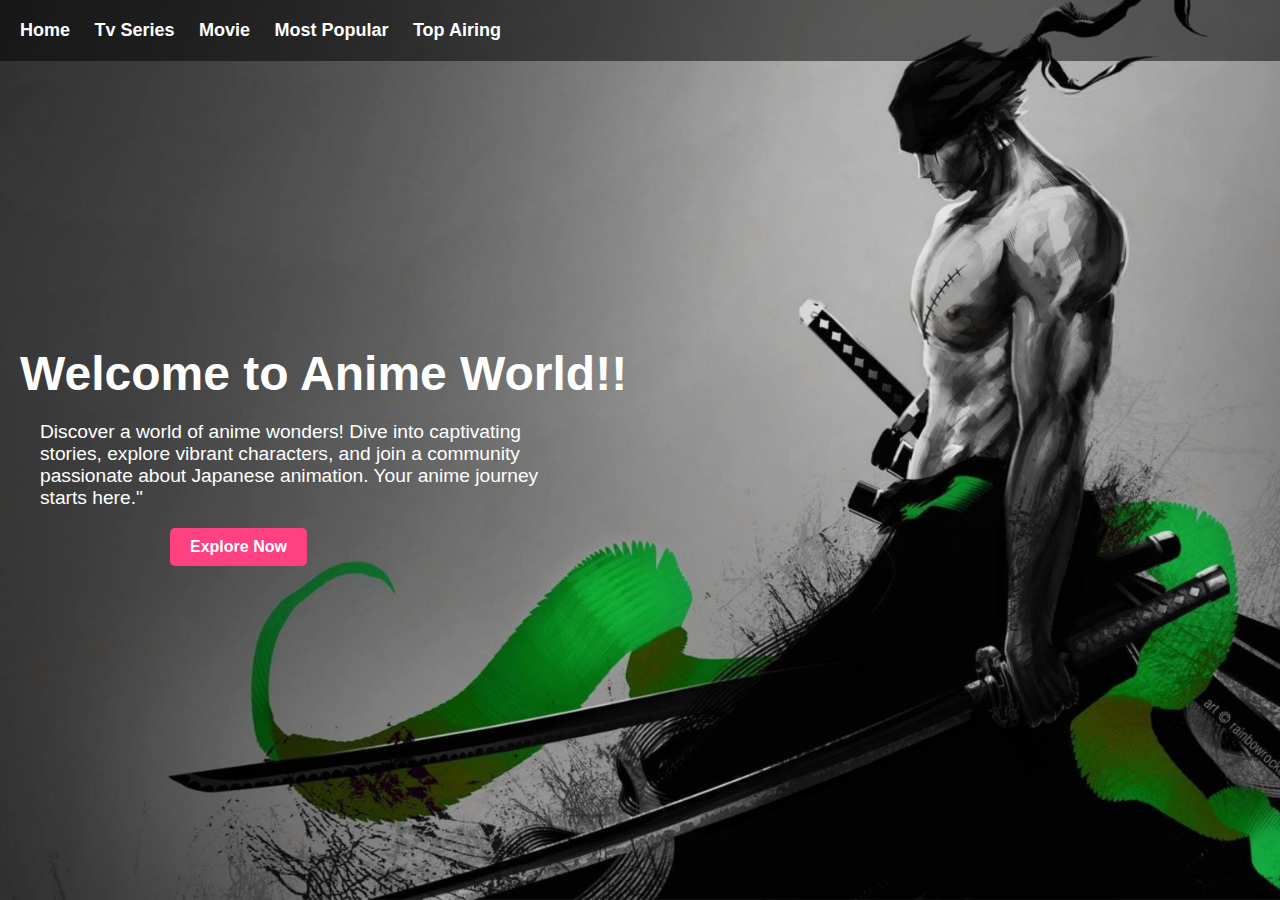
<file: Landing page/index.html>
<!DOCTYPE html>
<html lang="en">
<head>
  <meta charset="UTF-8">
  <meta name="viewport" content="width=device-width, initial-scale=1.0">
  <link rel="stylesheet" href="style.css">
  <title>Landing Page</title>
</head>
<body>

  <header>
    <nav>
      <ul>
        <li><a href="#">Home</a></li>
        <li><a href="#">Tv Series</a></li>
        <li><a href="#">Movie</a></li>
        <li><a href="#">Most Popular</a></li>
        <li><a href="#">Top Airing</a></li>
      </ul>
    </nav>
  </header>

  <section class="hero">
    <div class="background-image"></div>
    <div class="content">
      <h1>Welcome to Anime World!!</h1>
      <p>Discover a world of anime wonders! Dive into captivating stories, explore vibrant characters,
         and join a community passionate about Japanese animation. Your anime journey starts here."</p>
      <a href="#" class="button">Explore Now</a>
    </div>
  </section>

</body>
</html
</file>
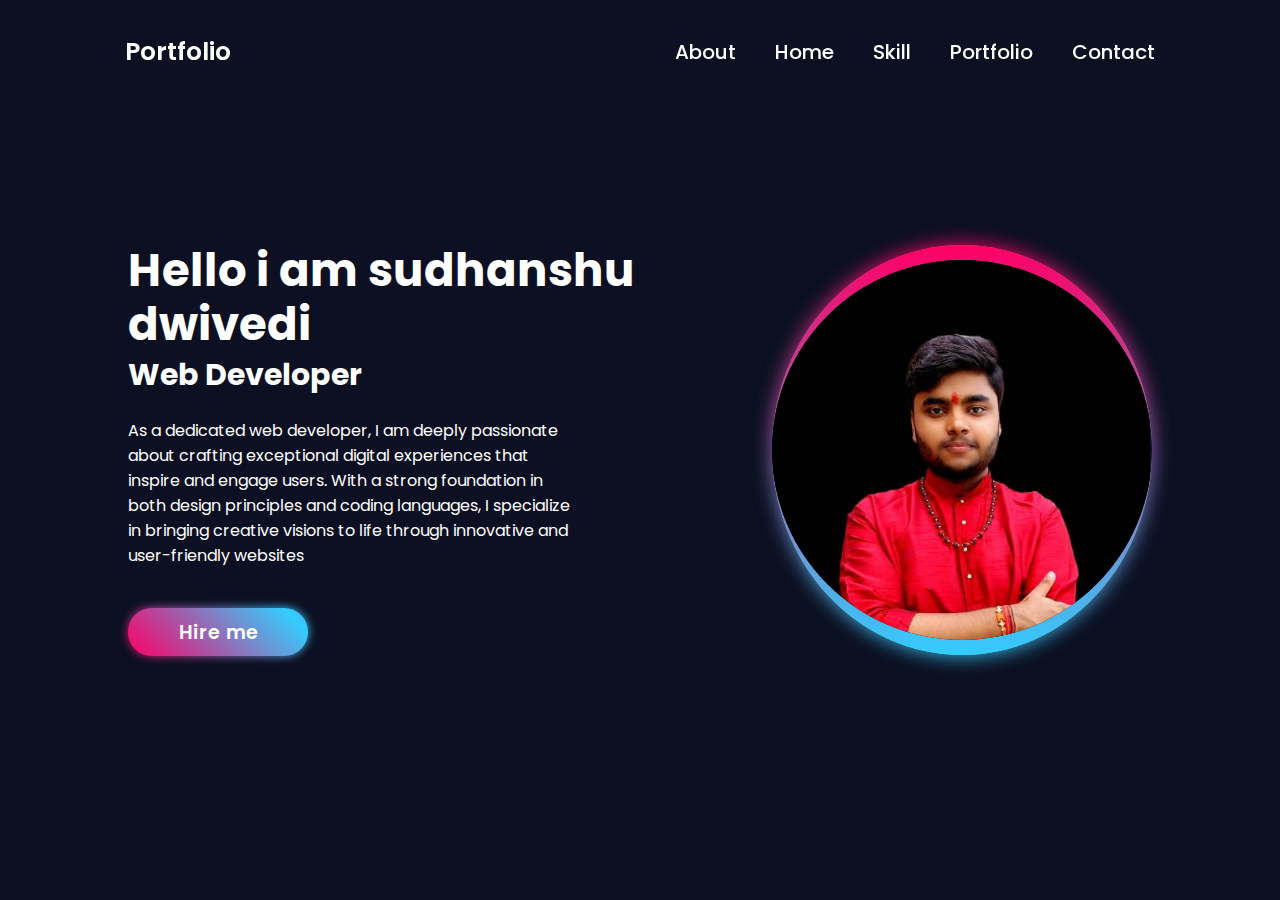
<file: Portfolio/INDEX.HTML>
<!DOCTYPE html>
<html lang="en">
<head>
  <meta charset="UTF-8">
  <meta name="viewport" content="width=device-width, initial-scale=1.0">
  <title>Document</title>
  <link rel="stylesheet" href="style.css">

</head>
<body>
   <header class="header">
    <a href="#" class="logo">Portfolio</a>
    <nav class="navbar">
      <a href="#">About</a>
      <a href="#">Home</a>
      <a href="#">Skill</a>
      <a href="#">Portfolio</a>
      <a href="#">Contact</a>
    </nav>
   </header>
   <section class="home">
    <div class="hone-section">
      <h1>Hello i am sudhanshu dwivedi</h1>
      <h3>Web Developer</h3>
      <p>As a dedicated web developer, I am deeply passionate about crafting exceptional digital experiences that inspire and engage users. With a strong foundation in both design principles and coding languages, I specialize in bringing creative visions to life through innovative and user-friendly websites</p>
      <a href="#" class="buttrn">Hire me</a>
    </div>
    <div class="home-img">
      <div class="image">
        <span></span>
        <span></span>
        <div class="profile">
        <img src="WhatsApp Image 2024-03-14 at 9.18.20 PM.jpeg" alt="profile">
      </div>
    </div>
   </section>
</body>
</html>
</file>
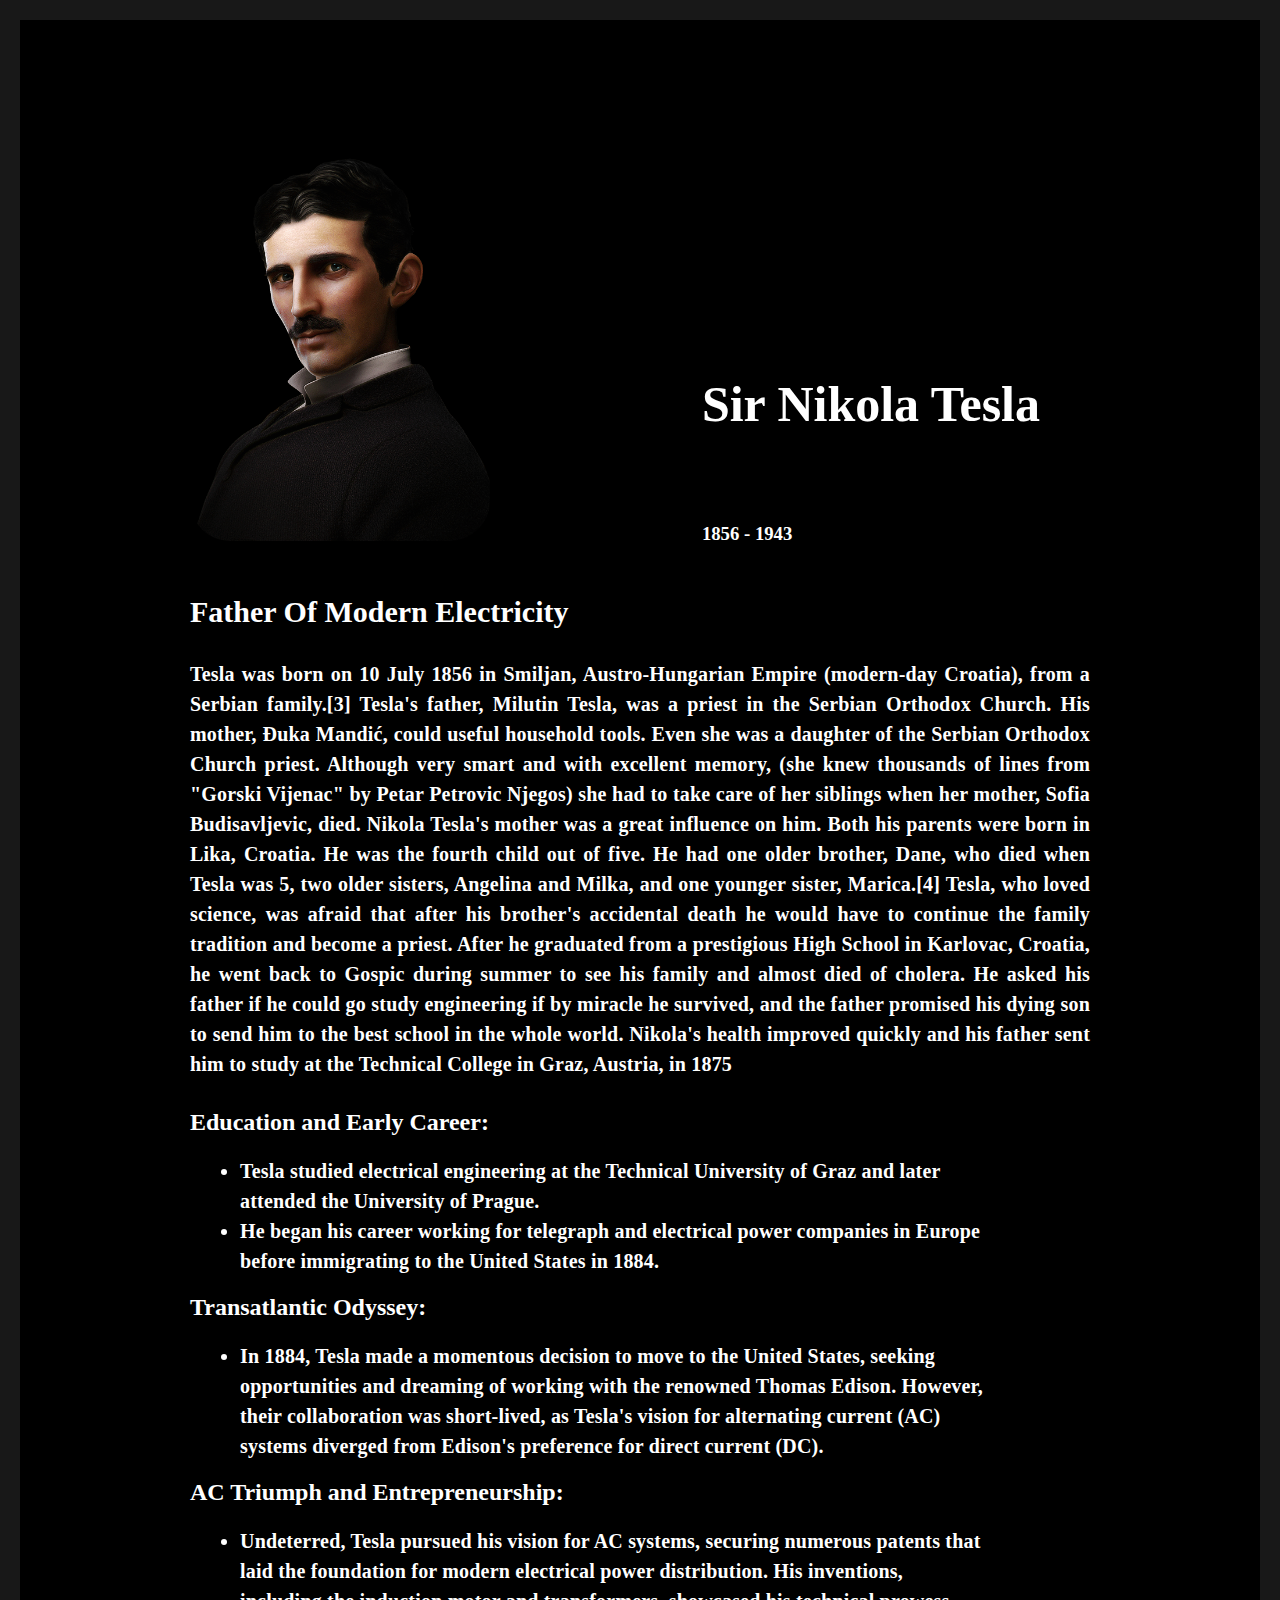
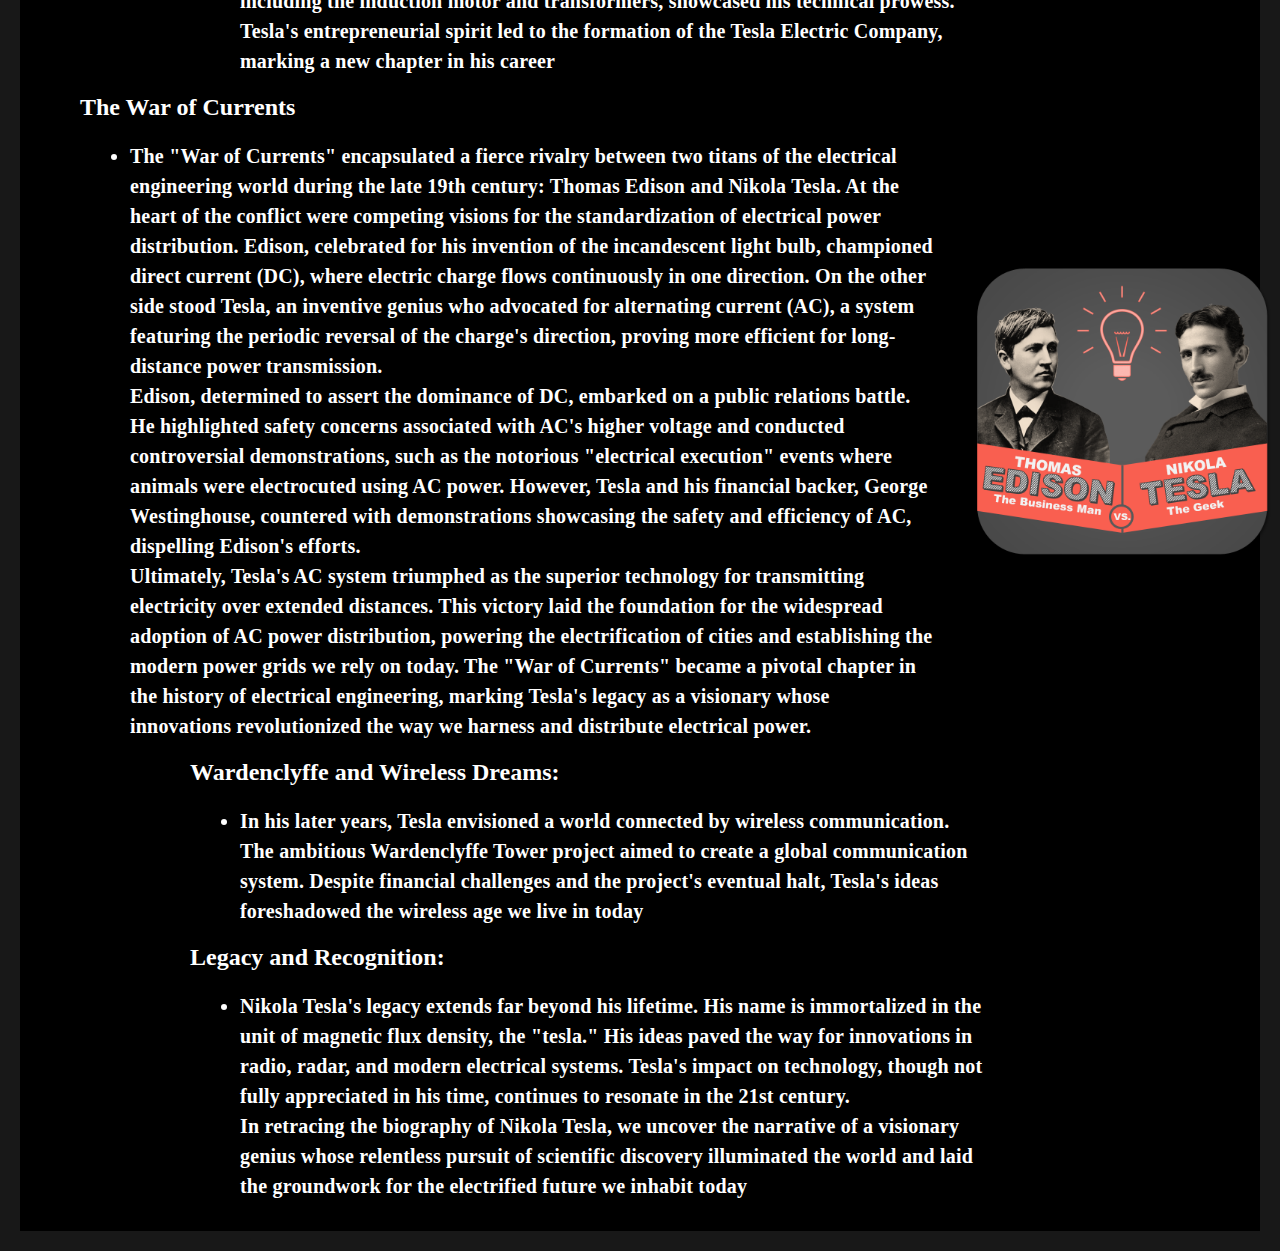
<file: Tribute page/index.html>
<!DOCTYPE html>
<html lang="en">

<head>
  <meta charset="UTF-8">
  <meta http-equiv="X-UA-Compatible" content="IE=edge">
  <meta name="viewport" content="width=device-width, initial-scale=1.0">
  <title>Nikola Tesla</title>
  <link rel="stylesheet" href="style.css">
</head>

<body>
  <div class="container">
    <div class="content">
      <section class="main">
        <div class="image_container">
          <img src="pngwing.com(1).png" alt="Tribute">
        </div>
        <div>
          <h1 class="name">
            Sir Nikola Tesla
          </h1>
          <h3 class="date">1856 - 1943</h3>
        </div>
      </section>
      <section class="m">
        <h2>
          Father Of Modern Electricity
        </h2>
        <p>
          <b>Tesla was born on 10 July 1856 in Smiljan, Austro-Hungarian Empire (modern-day Croatia), from a Serbian
            family.[3] Tesla's father, Milutin Tesla, was a priest in the Serbian Orthodox Church. His mother, Đuka
            Mandić, could useful household tools. Even she was a daughter of the Serbian Orthodox Church priest.
            Although very smart and with excellent memory, (she knew thousands of lines from "Gorski Vijenac" by Petar
            Petrovic Njegos) she had to take care of her siblings when her mother, Sofia Budisavljevic, died. Nikola
            Tesla's mother was a great influence on him. Both his parents were born in Lika, Croatia. He was the fourth
            child out of five. He had one older brother, Dane, who died when Tesla was 5, two older sisters, Angelina
            and Milka, and one younger sister, Marica.[4]

            Tesla, who loved science, was afraid that after his brother's accidental death he would have to continue the
            family tradition and become a priest. After he graduated from a prestigious High School in Karlovac,
            Croatia, he went back to Gospic during summer to see his family and almost died of cholera. He asked his
            father if he could go study engineering if by miracle he survived, and the father promised his dying son to
            send him to the best school in the whole world. Nikola's health improved quickly and his father sent him to
            study at the Technical College in Graz, Austria, in 1875
        </p>
      </section>
      <section class="bio">
        <h2>Education and Early Career:</h2>
        <ul>
          <li>
            Tesla studied electrical engineering at the Technical University of Graz and later attended the University
            of Prague.
          </li>
          <li>
            He began his career working for telegraph and electrical power companies in Europe before immigrating to the
            United States in 1884.
          </li>
        </ul>
        <br>
        <h2>Transatlantic Odyssey:</h2>
        <ul>
          <li>
            In 1884, Tesla made a momentous decision to move to the United States, seeking opportunities and dreaming of
            working with the renowned Thomas Edison. However, their collaboration was short-lived, as Tesla's vision for
            alternating current (AC) systems diverged from Edison's preference for direct current (DC).
          </li>
        </ul>
        <br>
        <h2>AC Triumph and Entrepreneurship:</h2>
        <ul>
          <li>
            Undeterred, Tesla pursued his vision for AC systems, securing numerous patents that laid the foundation for
            modern electrical power distribution. His inventions, including the induction motor and transformers,
            showcased his technical prowess. Tesla's entrepreneurial spirit led to the formation of the Tesla Electric
            Company, marking a new chapter in his career
          </li>
        </ul>
        <br>
        <div class="tesla">
          <div class="battle">
            <img src="pngwing.com.png" alt="">
          </div>
          <h2>The War of Currents</h2>
          <ul>
            <li>
              The "War of Currents" encapsulated a fierce rivalry between two titans of the electrical engineering world
              during the late 19th century: Thomas Edison and Nikola Tesla. At the heart of the conflict were competing
              visions for the standardization of electrical power distribution. Edison, celebrated for his invention of
              the incandescent light bulb, championed direct current (DC), where electric charge flows continuously in
              one direction. On the other side stood Tesla, an inventive genius who advocated for alternating current
              (AC), a system featuring the periodic reversal of the charge's direction, proving more efficient for
              long-distance power transmission.
              <br>
              Edison, determined to assert the dominance of DC, embarked on a public relations battle. He highlighted
              safety concerns associated with AC's higher voltage and conducted controversial demonstrations, such as
              the notorious "electrical execution" events where animals were electrocuted using AC power. However, Tesla
              and his financial backer, George Westinghouse, countered with demonstrations showcasing the safety and
              efficiency of AC, dispelling Edison's efforts.
              <br>
              Ultimately, Tesla's AC system triumphed as the superior technology for transmitting electricity over
              extended distances. This victory laid the foundation for the widespread adoption of AC power distribution,
              powering the electrification of cities and establishing the modern power grids we rely on today. The "War
              of Currents" became a pivotal chapter in the history of electrical engineering, marking Tesla's legacy as
              a visionary whose innovations revolutionized the way we harness and distribute electrical power.
            </li>
          </ul>
        </div>
        <br>
        <h2>Wardenclyffe and Wireless Dreams:</h2>
        <ul>
          <li>
            In his later years, Tesla envisioned a world connected by wireless communication. The ambitious Wardenclyffe
            Tower project aimed to create a global communication system. Despite financial challenges and the project's
            eventual halt, Tesla's ideas foreshadowed the wireless age we live in today
          </li>
        </ul>
        <br>
        <h2>Legacy and Recognition:</h2>
        <ul>
          <li>
            Nikola Tesla's legacy extends far beyond his lifetime. His name is immortalized in the unit of magnetic flux
            density, the "tesla." His ideas paved the way for innovations in radio, radar, and modern electrical
            systems. Tesla's impact on technology, though not fully appreciated in his time, continues to resonate in
            the 21st century.
            <br>
            In retracing the biography of Nikola Tesla, we uncover the narrative of a visionary genius whose relentless
            pursuit of scientific discovery illuminated the world and laid the groundwork for the electrified future we
            inhabit today
          </li>
        </ul>
      </section>
    </div>
  </div>
</body>

</html>
</file>
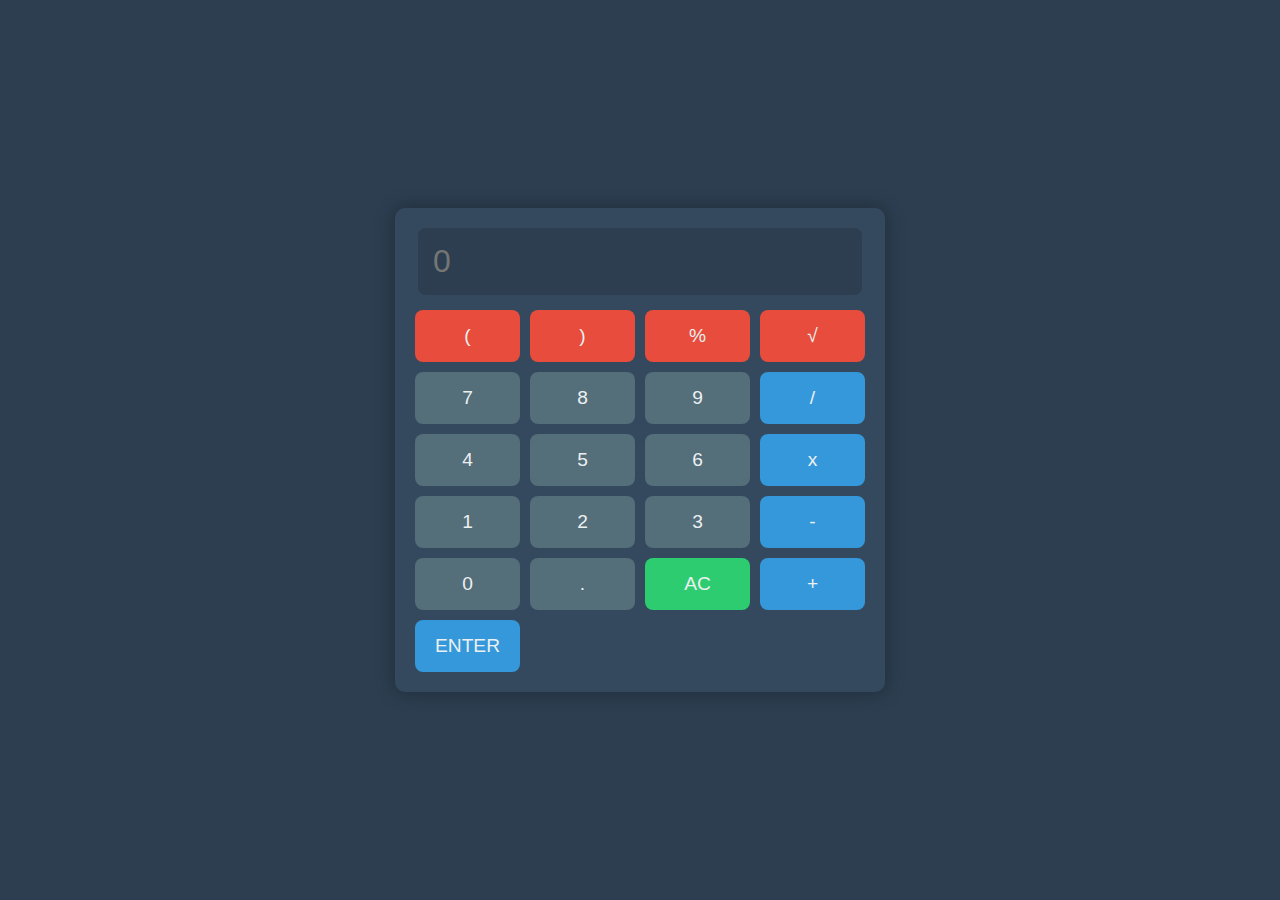
<file: Calculater project/intex.html>
<!DOCTYPE html>
<html lang="en">
<head>
  <meta charset="UTF-8">
  <meta name="viewport" content="width=device-width, initial-scale=1.0">
  <title>Calculator</title>
  <link rel="stylesheet" href="style.css">
</head>
<body>

  <div id="calculator">
    <input type="text" id="display" placeholder="0">
    <div class="buttons">
      <button class="special" onclick="Display('(')">(</button>
      <button class="special" onclick="Display(')')">)</button>
      <button class="special" onclick="Display('%')">%</button>
      <button class="special" onclick="calculateSquareRoot()">√</button>
      <button onclick="Display('7')">7</button>
      <button onclick="Display('8')">8</button>
      <button onclick="Display('9')">9</button>
      <button class="operatorButton" onclick="Display('/')">/</button>
      <button onclick="Display('4')">4</button>
      <button onclick="Display('5')">5</button>
      <button onclick="Display('6')">6</button>
      <button class="operatorButton" onclick="Display('*')">x</button>
      <button onclick="Display('1')">1</button>
      <button onclick="Display('2')">2</button>
      <button onclick="Display('3')">3</button>
      <button class="operatorButton" onclick="Display('-')">-</button>
      <button onclick="Display('0')">0</button>
      <button onclick="Display('.')">.</button>
      <button class="clear" onclick="clearDisplay()">AC</button>
      <button class="operatorButton" onclick="Display('+')">+</button>
      <button class="operatorButton" onclick="calculateResult()">ENTER</button>
    </div>
  </div>

  <script src="app.js"></script>

</body>
</html
</file>
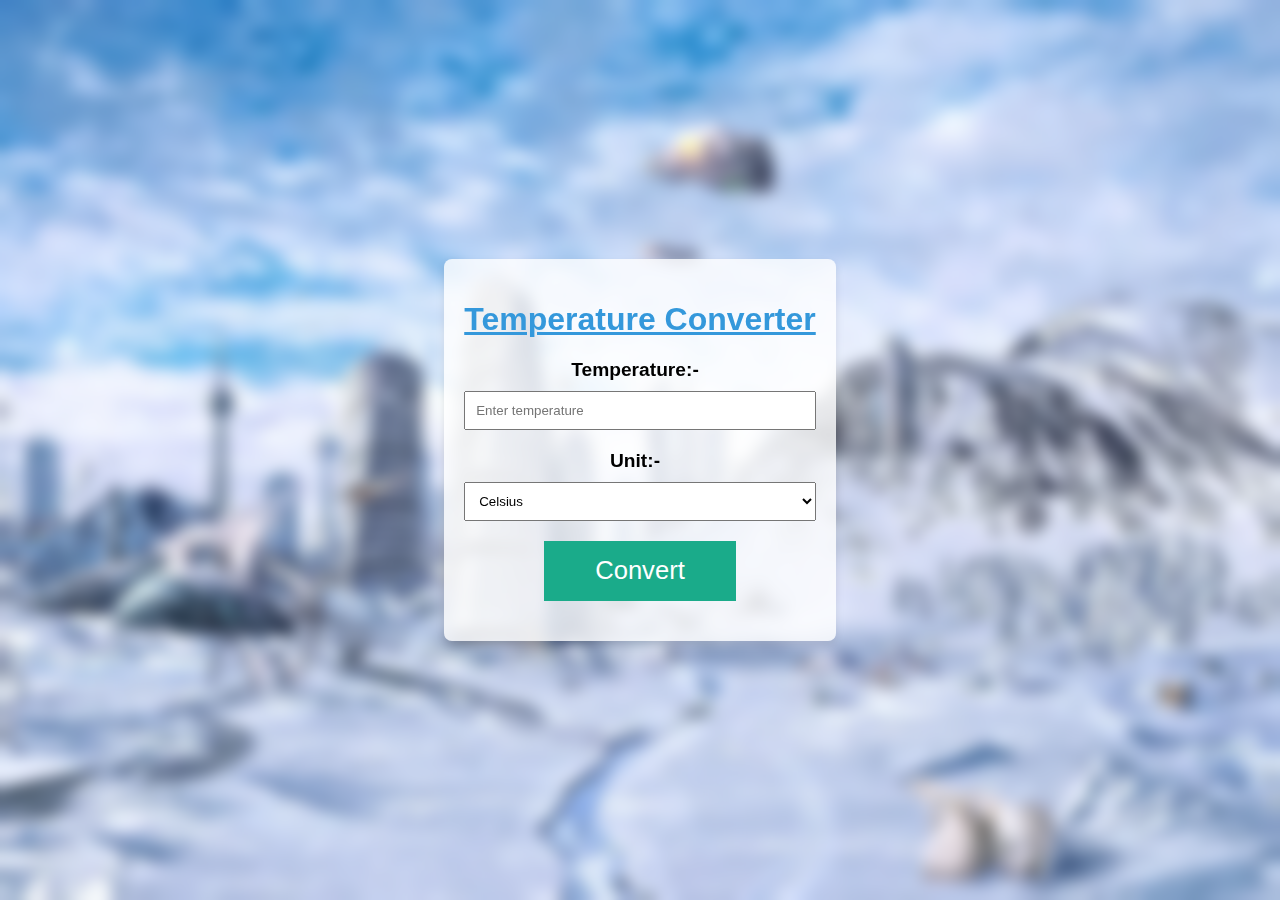
<file: Temperature converter/intex.html>
<!DOCTYPE html>
<html lang="en">
<head>
  <meta charset="UTF-8">
  <meta name="viewport" content="width=device-width, initial-scale=1.0">
  <title>Temperature Converter</title>
  <link rel="stylesheet" href="style.css">
</head>
<body>
  <div id="converter-container">
    <h1>Temperature Converter</h1>

    <label for="temperature" class="temp">Temperature:-</label>
    <input type="text" id="temperature" placeholder="Enter temperature" />

    <label for="unit" class="uni">Unit:-</label>
    <select id="unit">
      <option value="celsius">Celsius</option>
      <option value="fahrenheit">Fahrenheit</option>
    </select>

    <button type="button" id="convert">Convert</button>

    <div id="result"></div>
  </div>
  <script src="app.js"></script>

</body>
</html>
</file>
<file: Landing page/style.css>
body {
  font-family: rubik, sans-serif;
  margin: 0;
  padding: 0;
}

header {
  position: absolute;
  width: 100%;
  z-index: 2;
}

nav {
  background-color: rgba(0, 0, 0, 0.5);
  padding: 20px 20px;
}

nav ul {
  list-style-type: none;
  margin: 0;
  padding: 0;
}

nav li {
  display: inline;
  margin-right: 20px;
}

nav a {
  text-decoration: none;
  color: #fff;
  font-weight: bold;
  font-size: 18px;
}

.hero {
  position: relative;
  height: 100vh;
  color: #ffffff;
  text-align: left;
  display: flex;
  flex-direction: column;
  justify-content: center;
  align-items: flex-start;
}

.background-image {
  background: url('wallpaperflare.com_wallpaper\(1\).jpg') center/cover no-repeat;
  position: absolute;
  top: 0;
  left: 0;
  width: 100%;
  height: 100%;
  background-size: cover;
  
}

.content {
  z-index: 1;
  margin-left: 20px;
  margin-bottom: 20px;
}

h1 {
  font-size: 3em;
  margin-bottom: 20px;
  font-family: Arial, Helvetica, sans-serif;
}

p {
  font-size: 1.2em;
  margin-top: 0px;
  width: 500px;
  margin-left:  20px;
}

.button {
  display: inline-block;
  padding: 10px 20px;
  background-color: #ff4081;
  color: #fff;
  text-decoration: none;
  border-radius: 5px;
  font-weight: bold;
  margin-top: 0px;
  margin-left: 150px;
}
.button:hover{
  background-color: bisque;
  color: black;
}
</file>
<file: Portfolio/style.css>
@import url('https://fonts.googleapis.com/css2?family=Poppins:ital,wght@0,100;0,200;0,300;0,400;0,500;0,600;0,700;0,800;0,900;1,100;1,200;1,300;1,400;1,500;1,600;1,700;1,800;1,900&display=swap');

*{
    margin: 0;
    padding: 0;
    box-sizing: border-box;
    font-family: 'poppins',sans-serif;

}
body{
    background: #0c1022;
    color: #fff;
}
header{
    position: fixed;
    top: 0;
    left: 0;
    width: 100%;
    padding: 33px 125px;
    background: transparent;
    display: flex;
    justify-content: space-between;
    align-items: center;
    z-index: 100;
}
.logo{
    font-size: 25px;
    color: #fff;
    text-decoration: none;
    font-weight: 600;
    pointer-events: none;
}
.navbar a{
    font-size: 20px;
    color: #fff;
    text-decoration: none    ;
    font-weight: 500;
    margin-left: 35px;
}

.navbar a.active,
.navbar a:hover{
    background: linear-gradient(45deg, #f06, #3cf);
    -webkit-text-fill-color: transparent;
    -webkit-background-clip: text;
}

.home{
    width: 100%;
    height: 100vh;
    display: flex;
    justify-content: space-between;
    align-items: center;
    padding: 10% ;
}
.hone-section{
    max-width: 700px;
}
.hone-section h1{
    font-size: 45px;
    font-weight: 700;
    line-height: 1.2;
}
.hone-section h3{
    font-size: 30px;
    font-weight: 700;
}
.hone-section p{
    font-size: 16px;
    margin: 20px 0 40px;
    width: 70%;
}
.buttrn{
    position: relative;
  display: inline-flex;
  justify-content: center;
  align-items: center;
  width: 180px;
  height: 48px; 
  border-radius: 40px;
  font-size: 19px;
  color: #fff;
  text-decoration: none;
  font-weight: 600;
  letter-spacing: 1px;
  z-index: 1;
}
.buttrn::before{
    content: '';
    position: absolute;
    top: 0;
    left: 0;
    inset: 0;
    background: linear-gradient(45deg, #f06, #3cf,#f06);
    background-position: 0 0;
    z-index: -1;
    border-radius: 40px;
    background-size: 200%;
    filter: blur(5px);
    transition: .5s ease;
}
.buttrn:hover:before{
    background-position: 100% 0;
}
.buttrn::after {
    content: '';
    position: absolute;
    top: 0;
    left: 0;
    inset: 0;
    background: linear-gradient(45deg, #f06, #3cf,#f06);
    background-position: 0 0;
    background-size: 200%;
    z-index: -1;
    border-radius: 40px;
    transition: .5s e;
}
.buttrn:hover:after{
    background-position: 100% 0;
} 
.home-img{
    width: 410px;
    height: 410px;
}
.home-img .image{
    position: relative;
    width: 100%;
    height: 100%;
    background-color: yellowgreen;
    border-radius: 50%;
    display: flex;
    justify-content: center;
    align-items: center;
}
.home-img .image::after{
    content: '';
    position: absolute;
    width:  380px;
    height: 380px;
    background: #0c1022;
    border-radius: 50%;
}
.image span{
    position: absolute;
    width:  100%;
    height: 100%;
    background: linear-gradient(#f06, #3cf);
    border-radius: 50%;
}
.image span:nth-child(1){
    filter: blur(10px);
}
.image .profile{
    position: relative;
    width:  380px;
    height: 380px;
    border-radius: 50%;
    z-index: 1;
    overflow: hidden;
}
.profile img{
    max-width: 350px;
    object-fit: cover;
    transform: translateX(0%);
    max-width: 378px;
    object-fit: cover;
}
</file>
<file: Tribute page/style.css>
* {
    margin: 0;
    padding: 0;
    box-sizing: border-box;
    color: white;
}

.container {
    min-height: 100vh;
    background-color: rgb(0, 0, 0);
    border: 20px solid rgb(24, 24, 24);
    padding: 30px;
}

.content {
    max-width: 900px;
    margin: 0 auto;
}

.image_container img {
    width: 300px;
    border-radius: 40px;
}

.main {
    display: flex;
    justify-content: space-between;
    margin-top: 80px;
    align-items: flex-end;

}

.name {
    font-size: 50px;
    margin-bottom: 100px;
    margin-right: 50px;
}

.date {
    text-align: left 10;
    margin-top: -10px;
}

.m {
    margin-top: 50px;
}

.m h2 {
    font-size: 30px;
    font-weight: bold;
    margin-bottom: 30px;
}

.m p {
    font-size: 20px;
    line-height: 30px;
    letter-spacing: .2px;
    text-align: justify;
}

.bio {
    margin-top: 30px;
}

.bio h2 {
    display: block;
    margin-bottom: 20px;
}

.bio li {
    font-size: 20px;
    line-height: 30px;
    letter-spacing: .2px;
    width: 88%;
}

.bio ul {
    margin-left: 50px;
}
a {
    color: red;
    font-style: oblique;
    text-decoration: none;
}
.battle img{
    width: 300px;
    border-radius: 40px;
    float: right;
    margin-right: -229px;
    margin-top: 173px;
}
.tesla{
    margin-left: -110px;
    width: 107%
}
</file>
<file: Calculater project/style.css>
body {
    font-family: 'Segoe UI', Tahoma, Geneva, Verdana, sans-serif;
    display: flex;
    align-items: center;
    justify-content: center;
    height: 100vh;
    margin: 0;
    background-color: #2c3e50;
    color: #ecf0f1;

}

#calculator {
    background-color: #34495e;
    border-radius: 10px;
    box-shadow: 0 0 20px rgba(0, 0, 0, 0.3);
    text-align: center;
    padding: 20px;
}

#display {
    width: 92%;
    margin-bottom: 15px;
    padding: 15px;
    font-size: 2em;
    border: none;
    border-radius: 8px;
    outline: none;
    background-color: #2c3e50;
    color: #ecf0f1;
    
}

.buttons {
    display: grid;
    grid-template-columns: repeat(4, 1fr);
    gap: 10px;
}

button {
    padding: 15px;
    font-size: 1.2em;
    cursor: pointer;
    border: none;
    border-radius: 8px;
    background-color: #546E7A;
    color: #ecf0f1;
    transition: background-color 0.3s ease;
}

button:hover {
    background-color: #455a64;

}

.special {
    background-color: #e74c3c;

}

.operatorButton {
    background-color: #3498db;

}

.clear {
    background-color: #2ecc71;

}
</file>
<file: Temperature converter/style.css>
body {
  font-family: Century Gothic, CenturyGothic, AppleGothic, sans-serif;
  background-image: url(science-fiction-snow-city-av1ajoaxbi739i0o.webp);
  background-size: cover;
  background-position: center;
  margin: 0;
  padding: 0;
  display: flex;
  align-items: center;
  justify-content: center;
  height: 100vh;
  backdrop-filter: blur(8px);
}

#converter-container {
  background-color: rgba(255, 255, 255, 0.8);
  border-radius: 8px;
  box-shadow: 0 4px 8px rgba(0, 0, 0, 0.1);
  padding: 20px;
  text-align: center;
}

h1 {
  color: #3498db;
  text-decoration: underline;
}

label {
  font-size: 1.2em;
  margin-right: 10px;
  display: block;
  margin-bottom: 10px;
}

input, select {
  width: 100%;
  padding: 10px;
  margin-bottom: 20px;
  box-sizing: border-box;
}

body:before {
  content: '';
  height: 100%;
  display: inline-block;
  vertical-align: middle;
}

button {
  background: #1aab8a;
  color: #fff;
  border: none;
  position: relative;
  height: 60px;
  font-size: 1.6em;
  padding: 0 2em;
  cursor: pointer;
  transition: 800ms ease all;
  outline: none;
}

button:hover {
  background: #fff;
  color: #1aab8a;
}

button:after {
  content: '';
  position: absolute;
  top: 0;
  right: 0;
  height: 2px;
  width: 0;
  background: #1aab8a;
  transition: 400ms ease all;
}

button:after {
  right: inherit;
  top: inherit;
  left: 0;
  bottom: 0;
}
button:hover:after {
  width: 100%;
  transition: 800ms ease all;
}

#result {
  margin-top: 20px;
  font-size: 1.5em;
  color: #333;
}

.temp {
  font-weight: bold;
}

.uni {
  font-weight: bold;
}
</file>
